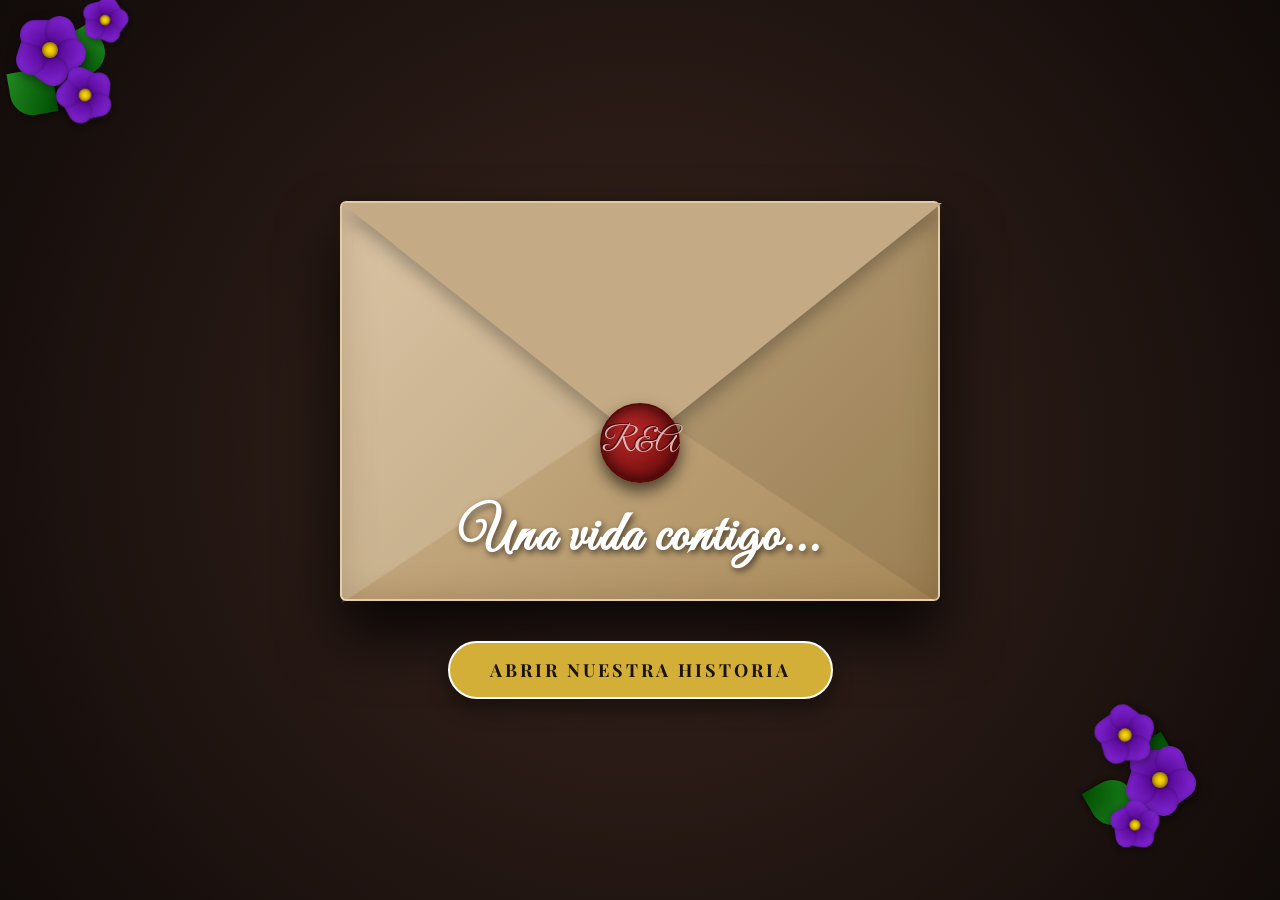
<file: Modelo de Carta Animada_Html/index.html>
<!DOCTYPE html>
<html lang="es">
<head>
    <meta charset="UTF-8">
    <meta name="viewport" content="width=device-width, initial-scale=1.0">
    <title>Para Mi Amor</title>
    <link rel="stylesheet" href="style.css">
    <link href="https://fonts.googleapis.com/css2?family=Great+Vibes&family=Playfair+Display:ital,wght@0,400;0,700;1,400&display=swap" rel="stylesheet">
</head>
<body class="index-body">
    
    <!-- FLORES MORADAS HECHAS PURAMENTE CON CÓDIGO HTML/CSS (Cero imágenes) -->
    <!-- Ramo Superior Izquierdo -->
    <div class="css-flower-cluster top-left-cluster">
        <div class="leaf" style="top:50px; left:80px; transform: rotate(60deg);"></div>
        <div class="leaf" style="top:90px; left:30px; transform: rotate(-10deg);"></div>
        
        <div class="purple-flower" style="top:40px; left:40px;">
            <div class="petal p1"></div><div class="petal p2"></div><div class="petal p3"></div><div class="petal p4"></div><div class="petal p5"></div><div class="core"></div>
        </div>
        <div class="purple-flower" style="top:85px; left:75px; transform: scale(0.8) rotate(25deg);">
            <div class="petal p1"></div><div class="petal p2"></div><div class="petal p3"></div><div class="petal p4"></div><div class="petal p5"></div><div class="core"></div>
        </div>
        <div class="purple-flower" style="top:10px; left:95px; transform: scale(0.65) rotate(-15deg);">
            <div class="petal p1"></div><div class="petal p2"></div><div class="petal p3"></div><div class="petal p4"></div><div class="petal p5"></div><div class="core"></div>
        </div>
    </div>

    <!-- Ramo Inferior Derecho -->
    <div class="css-flower-cluster bottom-right-cluster">
        <div class="leaf" style="top:10px; left:20px; transform: rotate(-120deg);"></div>
        <div class="leaf" style="top:50px; left:-20px; transform: rotate(150deg);"></div>
        
        <div class="purple-flower" style="top:20px; left:20px;">
            <div class="petal p1"></div><div class="petal p2"></div><div class="petal p3"></div><div class="petal p4"></div><div class="petal p5"></div><div class="core"></div>
        </div>
        <div class="purple-flower" style="top:-25px; left:-15px; transform: scale(0.85) rotate(-35deg);">
            <div class="petal p1"></div><div class="petal p2"></div><div class="petal p3"></div><div class="petal p4"></div><div class="petal p5"></div><div class="core"></div>
        </div>
        <div class="purple-flower" style="top:65px; left:-5px; transform: scale(0.7) rotate(45deg);">
            <div class="petal p1"></div><div class="petal p2"></div><div class="petal p3"></div><div class="petal p4"></div><div class="petal p5"></div><div class="core"></div>
        </div>
    </div>

    <!-- Corazones dorados flotantes -->
    <div class="particles" id="particles"></div>
    
    <div class="scene">
        <!-- Contenedor del sobre -->
        <div class="envelope-wrapper">
            <div class="flap"></div>
            <div class="wax-seal">
                <span>R&A</span>
            </div>
            <h1 class="recipient">Una vida contigo...</h1>
        </div>
        
        <a href="carta.html" class="btn-abrir">Abrir nuestra historia</a>
    </div>
    
    <script src="script.js"></script>
</body>
</html>
</file>
<file: Modelo de Carta Animada_Html/style.css>
* { margin: 0; padding: 0; box-sizing: border-box; }

:root {
    --bg-color: #2b1f1a; 
    --paper-color: #f7eed8; 
    --ink-color: #3b2b18; 
    --seal-color: #8a1c1c; 
    --gold-accent: #d4af37; 
}

body {
    display: flex; justify-content: center; align-items: center;
    min-height: 100vh; font-family: 'Playfair Display', serif;
    background: radial-gradient(circle at center, #3a251e 0%, #110b09 100%);
    color: var(--ink-color); position: relative; overflow: hidden;
}

/* FLORES MORADAS (CSS) */
.css-flower-cluster {
    position: absolute;
    width: 150px; height: 150px;
    z-index: 1;
    pointer-events: none;
}
@keyframes swayTopLeft {
    0%, 100% { transform: rotate(0deg); }
    50% { transform: rotate(6deg); }
}
@keyframes swayBottomRight {
    0%, 100% { transform: rotate(0deg); }
    50% { transform: rotate(-6deg); }
}
.top-left-cluster { top: -20px; left: -20px; transform-origin: top left; animation: swayTopLeft 7s ease-in-out infinite; }
.bottom-right-cluster { bottom: 20px; right: 20px; transform-origin: bottom right; animation: swayBottomRight 8s ease-in-out infinite; }
.purple-flower {
    position: absolute; width: 60px; height: 60px; filter: drop-shadow(2px 4px 6px rgba(0,0,0,0.5));
}
.petal {
    position: absolute; width: 30px; height: 30px;
    background: radial-gradient(circle at bottom right, #4b0082, #8a2be2);
    border-radius: 50% 0 50% 50%; top: 0; left: 0; transform-origin: 100% 100%; box-shadow: inset 0 0 5px rgba(0,0,0,0.3);
}
.p1 { transform: rotate(0deg); } .p2 { transform: rotate(72deg); } .p3 { transform: rotate(144deg); } .p4 { transform: rotate(216deg); } .p5 { transform: rotate(288deg); }
.core {
    position: absolute; width: 16px; height: 16px;
    background: radial-gradient(circle, #ffdf00, #b8860b);
    border-radius: 50%; top: 22px; left: 22px; box-shadow: inset 0 0 4px rgba(0,0,0,0.6), 0 0 3px rgba(0,0,0,0.5);
}
.leaf {
    position: absolute; width: 45px; height: 45px; background: radial-gradient(circle at bottom right, #004d00, #228b22);
    border-radius: 0 50% 0 50%; box-shadow: 2px 2px 5px rgba(0,0,0,0.4);
}

/* ANIMACIÓN PARTÍCULAS */
.particles {
    position: absolute; top: 0; left: 0; width: 100%; height: 100%; pointer-events: none; overflow: hidden; z-index: 2;
}
.heart {
    position: absolute; bottom: -5vh; color: var(--gold-accent); animation: floatUp linear infinite; text-shadow: 0 0 10px rgba(212, 175, 55, 0.3);
}
@keyframes floatUp { 0% { transform: translateY(0) rotate(0deg); opacity: 0; } 10% { opacity: 0.6; } 90% { opacity: 0.6; } 100% { transform: translateY(-110vh) rotate(360deg); opacity: 0; } }

/* INDEX.HTML SOBRE */
.scene { z-index: 10; display: flex; flex-direction: column; align-items: center; }
.envelope-wrapper {
    position: relative; width: 600px; height: 400px; background: linear-gradient(135deg, #d3b994 0%, #a88a5a 100%);
    border-radius: 6px; box-shadow: 0 35px 60px rgba(0,0,0,0.8), inset 0 0 35px rgba(100,70,30,0.3); border: 2px solid #e3cfa8;
}
.envelope-wrapper::after { content: ''; position: absolute; top: 0; left: 0; width: 0; height: 0; border-top: 200px solid transparent; border-bottom: 200px solid transparent; border-left: 300px solid rgba(255,255,255,0.15); z-index: 3; }
.envelope-wrapper::before { content: ''; position: absolute; top: 0; right: 0; width: 0; height: 0; border-top: 200px solid transparent; border-bottom: 200px solid transparent; border-right: 300px solid rgba(0,0,0,0.08); z-index: 3; }
.flap {
    position: absolute; top: 0; left: 0; width: 0; height: 0; border-left: 300px solid transparent; border-right: 300px solid transparent; 
    border-top: 240px solid #c5ab85; filter: drop-shadow(0 10px 8px rgba(0,0,0,0.25)); z-index: 4; transform-origin: top; transition: transform 0.6s ease;
}
.envelope-wrapper:hover .flap { transform: rotateX(15deg); }
.wax-seal {
    position: absolute; top: 240px; left: 50%; transform: translate(-50%, -50%); width: 80px; height: 80px; 
    background: radial-gradient(circle at 35% 35%, #b52727, #630808); border-radius: 50%; box-shadow: 0 8px 16px rgba(0,0,0,0.6), inset 0 0 15px rgba(0,0,0,0.7); display: flex; justify-content: center; align-items: center; color: #e8b1b1; font-family: 'Great Vibes', cursive; font-size: 32px; text-shadow: -1px -1px 0 rgba(0,0,0,0.6); border: 2px solid #5a0707; z-index: 6; 
}
.recipient { position: absolute; top: 300px; left: 50%; transform: translateX(-50%); width: 100%; text-align: center; font-family: 'Great Vibes', cursive; color: #fff; font-size: 55px; text-shadow: 2px 3px 6px rgba(0,0,0,0.6); letter-spacing: 2px; z-index: 6; }
.btn-abrir { margin-top: 40px; }
.btn-abrir, .btn-volver {
    padding: 15px 40px; background-color: var(--gold-accent); color: #1a120f; text-decoration: none; font-size: 18px; font-weight: bold; border-radius: 50px; text-transform: uppercase; letter-spacing: 3px; box-shadow: 0 10px 20px rgba(0,0,0,0.4); transition: all 0.3s ease; border: 2px solid #fff; z-index: 10; display: inline-block;
}
.btn-abrir:hover, .btn-volver:hover { background-color: #fff; transform: translateY(-4px); box-shadow: 0 15px 30px rgba(0,0,0,0.6); }

/* CARTA.HTML ESCRITORIO */
.carta-body { display: flex; flex-direction: column; padding: 2vh 2vw; height: 100vh; overflow: hidden; }
.desk-layout { display: flex; flex-direction: row; gap: 40px; align-items: center; justify-content: center; width: 95%; max-width: 1400px; height: 85vh; z-index: 10; }

.photo-section { flex: 0 0 40%; display: flex; justify-content: center; align-items: center; }
.photo-frame {
    background: #fff; padding: 20px 20px 70px 20px; box-shadow: 15px 30px 50px rgba(0,0,0,0.6);
    border-radius: 4px; max-width: 100%; transform: rotate(-4deg); animation: smoothFloating 6s ease-in-out infinite; position: relative;
}
@keyframes smoothFloating { 0% { transform: translateY(0) rotate(-4deg); } 50% { transform: translateY(-15px) rotate(-1deg); } 100% { transform: translateY(0) rotate(-4deg); } }
.photo-frame img { width: 100%; height: auto; border: 1px solid #e0e0e0; filter: sepia(30%) contrast(1.1); }
.photo-caption { font-family: 'Great Vibes', cursive; font-size: 45px; text-align: center; color: #4a3328; position: absolute; bottom: 15px; width: calc(100% - 40px); }

/* LA CARTA ESTÁ AHORA ALINEADA A LA IZQUIERDA PARA DAR ESPACIO A LA TINTA */
.letter-section { flex: 1; display: flex; flex-direction: column; align-items: flex-start; height: 100%; position: relative; }

.paper {
    width: 85%; /* Carta más angosta para que quepa la tinta a su derecha */
    height: 100%; background-color: var(--paper-color); background-image: url("https://www.transparenttextures.com/patterns/aged-paper.png");
    box-shadow: 0 30px 60px rgba(0,0,0,0.8); border-radius: 6px; padding: 20px; margin-bottom: 25px; 
    animation: scaleIn 1.2s cubic-bezier(0.2, 0.8, 0.2, 1);
}
@keyframes scaleIn { from { opacity: 0; transform: scale(0.9) translateY(40px); } to { opacity: 1; transform: scale(1) translateY(0); } }

.decorative-border {
    border: 2px solid var(--gold-accent); border-radius: 4px; padding: 30px; height: 100%; position: relative; outline: 1px solid var(--gold-accent); outline-offset: -8px;
}
.decorative-border::before, .decorative-border::after { content: '⚜'; position: absolute; color: var(--gold-accent); font-size: 35px; }
.decorative-border::before { top: 15px; left: 20px; }
.decorative-border::after { bottom: 15px; right: 20px; }

/* TINTA Y PLUMA FUERA DE LA CARTA (A LA DERECHA) */
.ink-and-quill {
    position: absolute;
    bottom: 60px; /* Alinear a la parte baja del papel */
    right: 0px;   /* Pegado al margen derecho del letter-section, fuera de la carta */
    z-index: 15;
    filter: drop-shadow(6px 12px 15px rgba(0,0,0,0.6));
    transition: transform 0.3s ease;
    transform: scale(1.1); /* Hacerlo un poquito más grande */
}
.ink-and-quill:hover {
    transform: scale(1.15) rotate(3deg);
}

.text-side { height: 100%; padding-right: 20px; padding-left: 10px; overflow-y: auto; scroll-behavior: smooth; }
.text-side::-webkit-scrollbar { width: 12px; }
.text-side::-webkit-scrollbar-track { background: rgba(139, 69, 19, 0.05); border-radius: 10px; }
.text-side::-webkit-scrollbar-thumb { background: rgba(212, 175, 55, 0.6); border-radius: 10px; border: 2px solid var(--paper-color); }
.text-side::-webkit-scrollbar-thumb:hover { background: rgba(212, 175, 55, 1); }

.content p { font-size: 28px; line-height: 1.6; font-family: 'Great Vibes', cursive; color: var(--ink-color); white-space: pre-wrap; text-shadow: 0.5px 0.5px 0px rgba(0,0,0,0.05); }
#firma { text-align: right; font-size: 35px; transition: opacity 2s ease; margin-bottom: 20px; }
.oculto { opacity: 0; } .mostrar { opacity: 1; }

.btn-volver-container { width: 85%; display: flex; justify-content: center; margin-top: 15px; }

@media (max-width: 900px) {
    .desk-layout { flex-direction: column; gap: 20px; }
    .photo-section { flex: 0 0 auto; height: 35vh; }
    .photo-frame { max-width: 300px; }
    .letter-section { height: 50vh; align-items: center; }
    .paper { width: 100%; }
    .btn-volver-container { width: 100%; }
    /* En celulares regresarlo adentro o esconderlo un poco para que no rompa el diseño */
    .ink-and-quill { right: 10px; bottom: 80px; transform: scale(0.7); }
}
</file>
